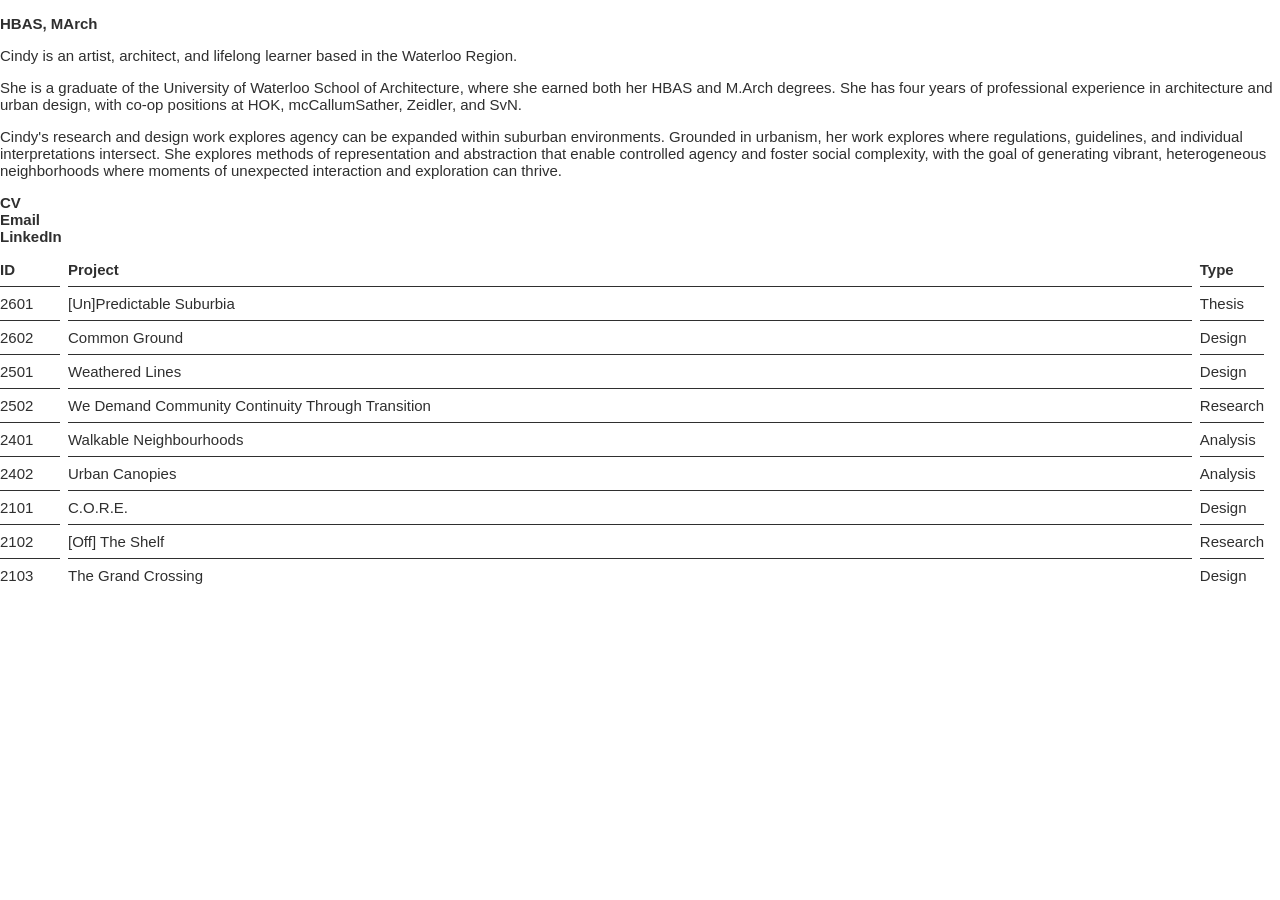
<file: mobile-index.html>
<!DOCTYPE html>
<html lang="en">

<head>
    <meta charset="UTF-8">
    <meta name="viewport" content="width=device-width, initial-scale=1.0">
    <title>Nhuy Cindy Ma</title>
    <link rel="stylesheet" href="styles.css">
</head>

<body>

    <header class="mobile-header">
        <table class="mobile-header-table">
            <tr>
                <td><a href="./index.html"><h2 class="bold">NHUY CINDY MA</h2></a></td>
                <td><h2>Menu</h2></td>
            </tr>
        </table>
    </header>

    <div class="flex-container">
        <div class="mobile-navigation">

            <p class="bold">HBAS, MArch</p>
            <p>Cindy is an artist, architect, and lifelong learner based in the Waterloo Region.</p>
            <p>She is a graduate of the University of Waterloo School of Architecture, where she
                earned both her HBAS and M.Arch degrees. She has four years of professional experience 
                in architecture and urban design, with co-op positions at HOK, mcCallumSather, Zeidler, and SvN.</p>
            <p>Cindy's research and design work explores agency can be expanded within suburban environments. 
                Grounded in urbanism, her work explores where regulations, guidelines, and individual interpretations 
                intersect. She explores methods of representation and abstraction that enable controlled agency and foster 
                social complexity, with the goal of generating vibrant, heterogeneous neighborhoods where moments of 
                unexpected interaction and exploration can thrive.</p>
            

            <a href="./pages/CV.html"><span class="bold">CV</span></a><br>
            <a href="mailto:cindy.ma@uwaterloo.ca" rel="mailto"><span class="bold">Email</span></a><br>
            <a href="https://www.linkedin.com/in/nhuycindyma/" target="_blank" rel="noreferrer"><span class="bold">LinkedIn</span></a>


            <table class="project-table">

                <tr>
                    <th>ID</th>
                    <th>Project</th>
                    <th>Type</th>
                </tr>

                <tr>
                    <td>2601</td>
                    <td><a href="./pages/2601.html">[Un]Predictable Suburbia</a></td>
                    <td>Thesis</td>
                </tr>

                <tr>
                    <td>2602</td>
                    <td><a href="./pages/2602.html">Common Ground</a></td>
                    <td>Design</td>
                </tr>

                <tr>
                    <td>2501</td>
                    <td><a href="./pages/2501.html">Weathered Lines</a></td>
                    <td>Design</td>
                </tr>

                <tr>
                    <td>2502</td>
                    <td><a href="./pages/2502.html">We Demand Community Continuity Through Transition</a></td>
                    <td>Research</td>
                </tr>

                <tr>
                    <td>2401</td>
                    <td><a href="./pages/2401.html">Walkable Neighbourhoods</a></td>
                    <td>Analysis</td>
                </tr>

                <tr>
                    <td>2402</td>
                    <td><a href="./pages/2402.html">Urban Canopies</a></td>
                    <td>Analysis</td>
                </tr>

                <tr>
                    <td>2101</td>
                    <td><a href="./pages/2101.html">C.O.R.E.</a></td>
                    <td>Design</td>
                </tr>

                <tr>
                    <td>2102</td>
                    <td><a href="./pages/2102.html">[Off] The Shelf</a></td>
                    <td>Research</td>
                </tr>

                <tr>
                    <td>2103</td>
                    <td><a href="./pages/2103.html">The Grand Crossing</a></td>
                    <td>Design</td>
                </tr>

            </table>
        </div>
    </div>
    
</body>

</html>
</file>
<file: styles.css>
/* Mobile Menus */
/* Header */
.mobile-header,
.mobile-footer {
    display: none;
}

.overlay {
    position: fixed;
    inset: 0;
    z-index: 99999;

    background: rgba(255, 255, 255, 0.5);
    backdrop-filter: blur(10px);
    -webkit-backdrop-filter: blur(10px); /* Safari */

    display: flex;
    flex-direction: column;

    padding: 15px;

    opacity: 0;
    visibility: hidden;

    transition:
        opacity 0.5s ease,
        backdrop-filter 0.5s ease,
        -webkit-backdrop-filter 0.5s ease,
        visibility 0s linear 0.5s;
        

    
}

.overlay.active {
    opacity: 1;
    visibility: visible;

    backdrop-filter: blur(10px);
    -webkit-backdrop-filter: blur(10px); /* Safari */

    transition:
        opacity 0.5s ease,
        backdrop-filter 0.5s ease;
}

.overlay-navigation {
    padding: 24px;
    overflow-y: auto;
}

#menu-button,
#close-button {
    background: none;
    border: none;
    padding: 0;
    margin: 0;

    font: inherit;
    color: inherit;

    cursor: pointer;
}

/* Body */
html,
body {
    margin: 0;
    height: 100%;
    overflow: hidden;
}

/* Typeface */
* {
    font-family: "Roboto", sans-serif;
    font-size: 15px;
    font-weight: 350;
}

p {
    color:#2f2f2f
}

h1 {
    font-size: 24px;
    font-weight: 700;
    margin-top: 0px;
}

h2 {
    font-size: 20px;
    margin: 0px;
}

.bold {
    font-weight: 600;
}

.content-section-title {
    font-weight: 600;
    padding-top: 10px;
}

.italic {
    font-style: oblique;
}

.grey {
    color: grey;
}

.caption {
    color: grey;
    font-style: oblique;
    font-size: 13px;
}

/* Links */
a {
    text-decoration: none;
    color: #2f2f2f;
    transition: color 0.2s ease;
}

a:hover {
    color: #555555;
    letter-spacing: 0.2px;
}

a:active {
    color: #000000;
}

/* Flex */
.flex-container {
    display: flex;
    height: 100vh;
}

.flex-container div {
    flex: 1;
}

.flex-container .navigation,
.flex-container .gallery,
.flex-container .content {
    padding: 40px;
}

.flex-container .gallery,
.flex-container .content {
    flex: 3 1 0%;
    display: flex;
}

.left-gallery img,
.right-gallery img {
    max-width: 100%;
    height: auto;
    display: block;
    margin-bottom: 15px;
}

.main-content img {
    max-width: 100%;
    height: auto;
    display: block;
}

.left-gallery,
.right-gallery {
    display: flex;
    flex-direction: column;
    gap: 15px;
}

/* Flex Overflow Fix - Allow Flex Children To Shrink */
.navigation,
.gallery,
.content {
    min-width: 0;
}

/* Smooth Scrolling */
html {
    scroll-behavior: smooth;
}

/* Independent Scrolling */
.gallery {
    gap: 15px;
    overflow-y: auto;
    height: 100vh;
    overscroll-behavior: contain;
}

.navigation {
    flex: 1;
    height: 100vh;
}

.navigation,
.content {
    overflow-y: auto;
}

/* Hide Scrollbar */
.gallery,
.navigation,
.content,
.overlay-navigation,
body {

    scrollbar-width: none;
    -ms-overflow-style: none;
}

.gallery::-webkit-scrollbar,
.navigation::-webkit-scrollbar,
.content::-webkit-scrollbar,
.overlay-navigation::-webkit-scrollbar,
body::-webkit-scrollbar {
    display: none;
}

/* Table */
.project-table {
    margin-top: 8px;
    width: 100%;
    color: #2f2f2f;
    margin-left: -8px;
    margin-right: -8px;
    border-spacing: 8px;
}

.project-table th {
    font-weight: 600;
    text-align: left;
}

.project-table td,
.project-table th {
    vertical-align: middle;
    padding: 0px 0px 8px 0px;
}

.project-table td,
.project-table th {
    border-bottom: 1px solid #2f2f2f;
}

.project-table tr:last-child td{
    border-bottom: none;
}

.project-table th:nth-child(1),
.project-table td:nth-child(1),
.project-table th:nth-child(3),
.project-table td:nth-child(3) {
    width: 60px;
}

.cv-table {
    color: #2f2f2f;
}

.cv-table td {
    vertical-align: top;
}

.cv-table tr {
    text-align: left;
}

.cv-table td:nth-child(1) {
    width: 120px;
}

.header-table {
    color: #2f2f2f;
    width: 100%;
}

.header-table td {
    text-align: center;
    vertical-align: top;
}

.header-table td:nth-child(1) {
    text-align: left;
}

.header-table td:nth-child(3) {
    text-align: right;
}

.mobile-header-table,
.overlay-header {
    width: 100%;
}

.mobile-header-table td,
.overlay-header td {
    text-align: center;
    vertical-align: top;
}

.mobile-header-table td:nth-child(1),
.overlay-header td:nth-child(1) {
    text-align: left;
}

.mobile-header-table td:nth-child(2),
.overlay-header td:nth-child(2) {
    text-align: right;
}

/* Ordered List */

ol {
    color:#2f2f2f;
}

ol li::marker {
    font-weight: 600;
}

li {
    padding-left: 15px;
}

/* Side-By-Side Images */
.image-column {
    flex: 50%;
}

.image-row {
    display: flex;
    gap: 10px;
}

/* Scroll Fade-In */
.fade-in {
    opacity: 0;
    transform: translateY(20px) scale(0.98);
    transition: opacity 0.9s ease, transform 0.9s ease;
    will-change: opacity, transform;
}

.fade-in.visible {
    opacity: 1;
    transform: translateY(0) scale(1);
}

/* Image Zoom In */
.lightbox {
    position: fixed;
    inset: 0;

    display: flex;
    justify-content: center;
    align-items: center;

    background: rgba(255, 255, 255, 0.5);
    backdrop-filter: blur(10px);
    -webkit-backdrop-filter: blur(10px);

    opacity: 0;
    visibility: hidden;

    transition:
        opacity 0.35s ease,
        visibility 0.35s ease;

    z-index: 9999;

    cursor: zoom-out;
}

.lightbox.active {
    opacity: 1;
    visibility: visible;
}

.lightbox img {
    max-width: 90vw;
    max-height: 90vh;
    object-fit: contain;
    
    transform: scale(0.98);
    opacity: 0;

    transition:
        transform 0.45s cubic-bezier(0.22, 1, 0.36, 1),
        opacity 0.45s ease;
}

.lightbox.active img {
    transform: scale(1);
    opacity: 1;
}

.img-wrap {
    opacity: 0;
    transform: translateY(20px) scale(0.98);
    transition: opacity 0.9s ease, transform 0.9s ease;
}

.img-wrap.visible {
    opacity: 1;
    transform: translateY(0) scale(1);
}

.left-gallery .img-wrap img,
.right-gallery .img-wrap img {
    filter: grayscale(100%) contrast(1.05) brightness(1.05);
    transition: filter 0.5s ease;
    display: block;
    width: 100%;
}

.img-wrap:hover img {
    filter: grayscale(0%) contrast(1) brightness(1);
}

.img-wrap.visible:hover {
    transform: translateY(0) scale(1.01);
}

/* Media Query - Phones*/
@media only screen and (max-width: 600px) {
    * {
        font-size: 16px;
    }
    
    .caption {
        font-size: 14px;
    }

    .navigation,
    .empty {
        display: none;
    }

    .mobile-header,
    .mobile-footer {
    display: flex;
    padding: 15px;

    position: sticky;
    top: 0;
    z-index: 2000;
    background: white;

    }

    .gallery,
    .content {
        width: 100%;
    }

    .flex-container .gallery,
    .flex-container .content {
    padding-top: 0px;
    }

    .desktop-only {
        display: none;
    }

    a,
    button,
    #menu-button,
    #close-button {
    -webkit-tap-highlight-color: transparent;
    transition: opacity 0.15s ease;
    }

    a:active,
    button:active {
    opacity: 0.5;
    }

}
</file>
